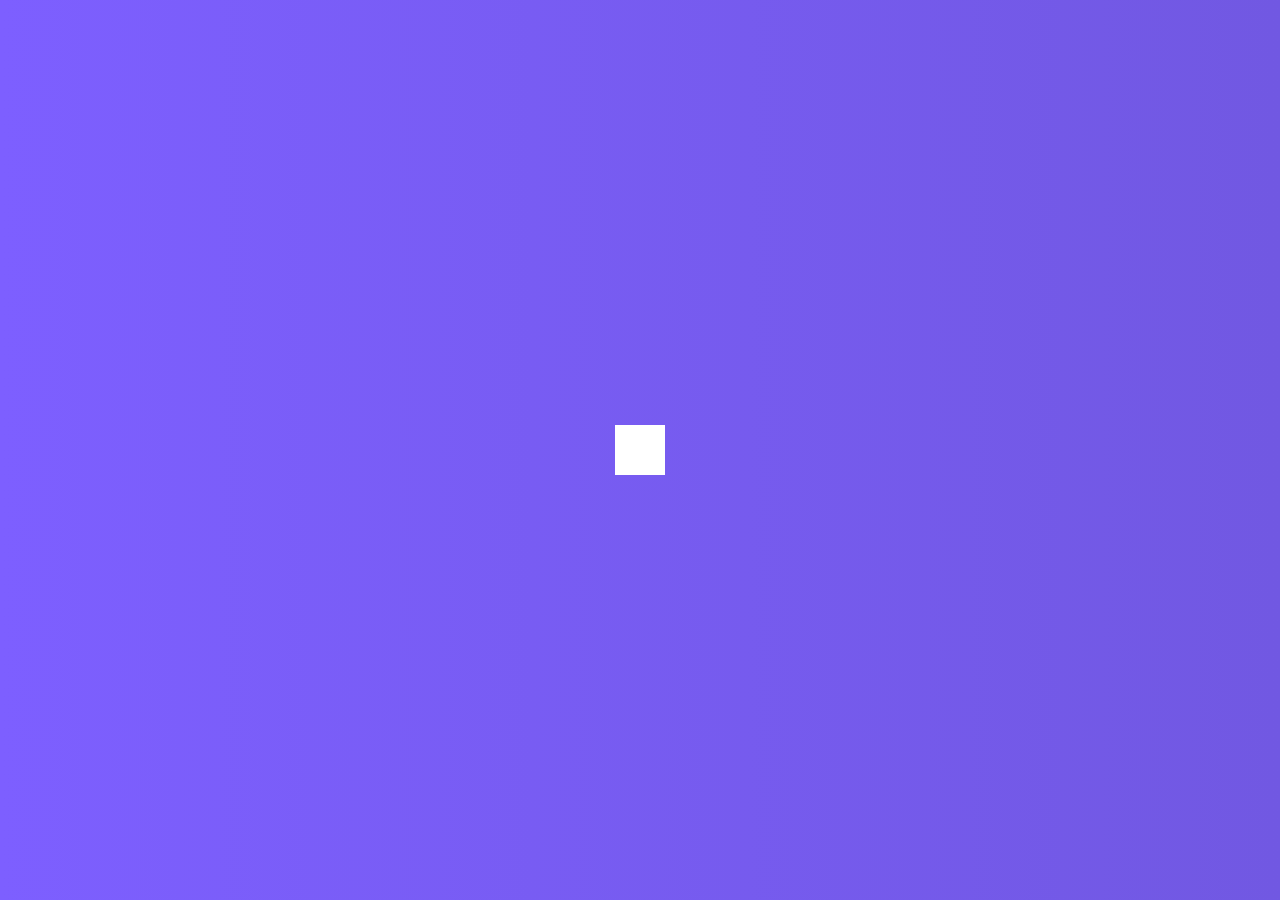
<file: Hidden Search Widget/index.html>
<!DOCTYPE html>
<html lang="en">
  <head>
    <meta charset="UTF-8" />
    <meta http-equiv="X-UA-Compatible" content="IE=edge" />
    <meta name="viewport" content="width=device-width, initial-scale=1.0" />
    <link
      rel="stylesheet"
      href="https://cdnjs.cloudflare.com/ajax/libs/font-awesome/6.2.0/css/all.min.css"
      integrity="sha512-xh6O/CkQoPOWDdYTDqeRdPCVd1SpvCA9XXcUnZS2FmJNp1coAFzvtCN9BmamE+4aHK8yyUHUSCcJHgXloTyT2A=="
      crossorigin="anonymous"
      referrerpolicy="no-referrer"
    />
    <link rel="stylesheet" href="style.css" />
    <title>Hidden Search</title>
  </head>
  <body>
    <div class="search">
      <input type="text" class="input" placeholder="Search..." />
      <button class="btn">
        <i class="fas fa-search"></i>
      </button>
    </div>
    <script src="script.js"></script>
  </body>
</html>
</file>
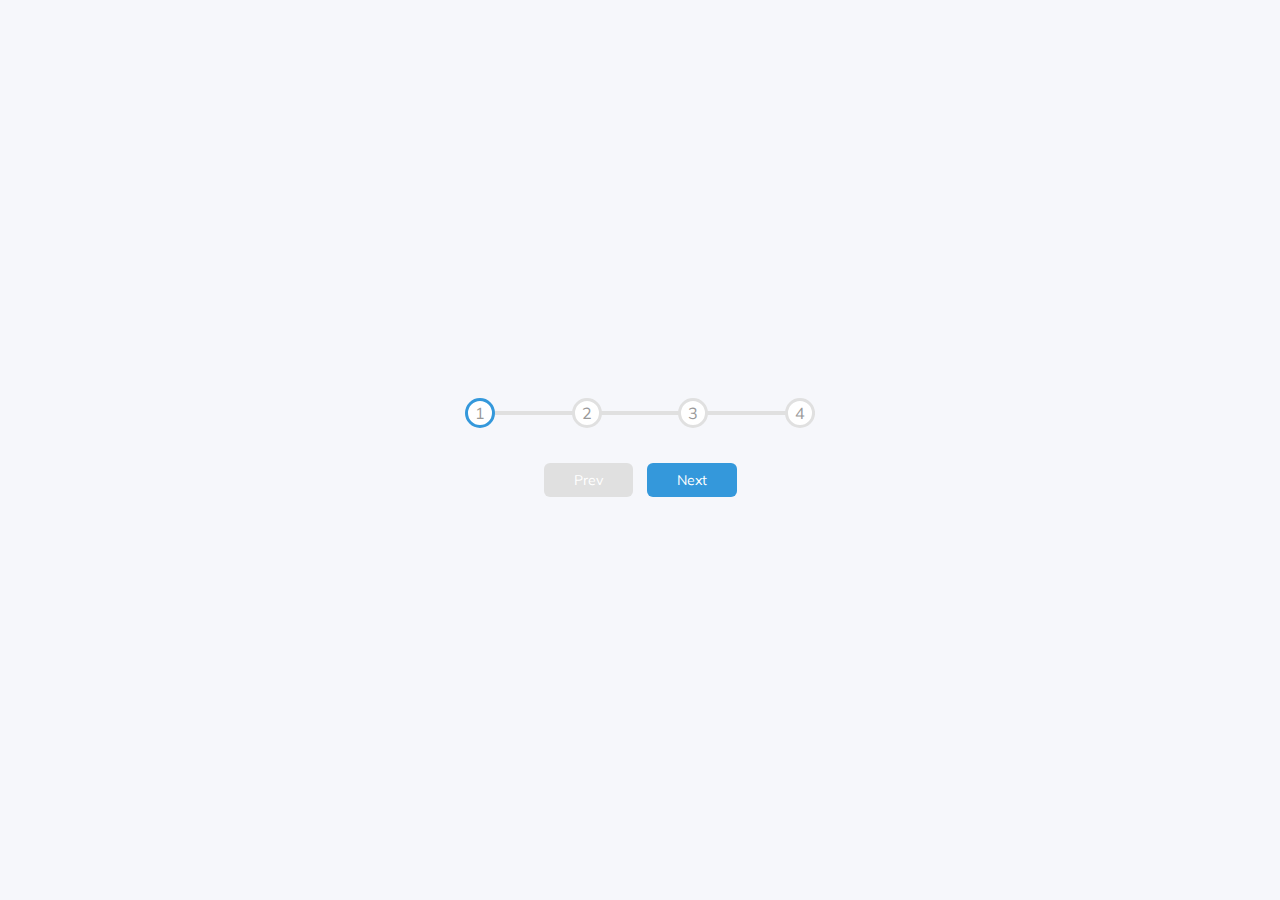
<file: Progress Steps/index.html>
<!DOCTYPE html>
<html lang="en">
<head>
    <meta charset="UTF-8">
    <meta http-equiv="X-UA-Compatible" content="IE=edge">
    <meta name="viewport" content="width=device-width, initial-scale=1.0">
    <link rel="stylesheet" 
          href="https://cdnjs.cloudflare.com/ajax/libs/font-awesome/6.2.0/css/all.min.css" 
          integrity="sha512-xh6O/CkQoPOWDdYTDqeRdPCVd1SpvCA9XXcUnZS2FmJNp1coAFzvtCN9BmamE+4aHK8yyUHUSCcJHgXloTyT2A==" 
          crossorigin="anonymous" 
          referrerpolicy="no-referrer" />
    <link rel="stylesheet" href="style.css">
    <title>Progress Steps</title>
</head>
<body>
    <div class="container">
        <div class="progress-container">
            <div class="progress" id="progress"></div>
            <div class="circle active">1</div>
            <div class="circle">2</div>
            <div class="circle">3</div>
            <div class="circle">4</div>
        </div>

        <button class="btn" id="prev" disabled>Prev</button>
        <button class="btn" id="next">Next</button>
    </div>
    <script src="script.js"></script>
</body>
</html>
</file>
<file: Hidden Search Widget/style.css>
@import url('https://fonts.googleapis.com/css2?family=Muli&display=swap');

* {
    box-sizing: border-box;
}

body {
    background-image: linear-gradient(90deg, #7d5fff, #7158e2);
    font-family: 'Roboto', sans-serif;
    display: flex;
    align-items: center;
    justify-content: center;
    height: 100vh;
    overflow: hidden;
    margin: 0;
}

.search {
    position: relative;
    height: 50px;
}

.search input {
    background-color: #fff;
    border: 0;
    font-size: 18px;
    padding: 15px;
    height: 50px;
    width: 50px;
    transition: width 0.3s ease;
}

.btn {
    background-color: #fff;
    border: 0;
    cursor: pointer;
    font-size: 24px;
    position: absolute;
    top: 0;
    left: 0;
    height: 50px;
    width: 50px;
    transition: transform 0.3s ease;
}

.btn:focus, 
.input:focus {
    outline: none;
}

.search.active .input {
    width: 200px;
}

.search.active .btn {
    transform: translateX(198px);
}
</file>
<file: Progress Steps/style.css>
@import url('https://fonts.googleapis.com/css2?family=Muli&display=swap');

:root {
    --line-border-fill: #3498db;
    --line-border-empty: #e0e0e0;
}

* {
    box-sizing: border-box;
}

body {
    background-color: #f6f7fb;
    font-family: 'Muli', sans-serif;
    display: flex;
    align-items: center;
    justify-content: center;
    height: 100vh;
    overflow: hidden;
    margin: 0;
}

.container {
    text-align: center;
}

.progress-container {
    display: flex;
    justify-content: space-between;
    position: relative;
    margin-bottom: 30px;
    max-width: 100%;
    width: 350px;
}

.progress-container::before {
    content: '';
    background-color: var(--line-border-empty);
    position: absolute;
    top: 50%;
    left: 0;
    transform: translateY(-50%);
    height: 4px;
    width: 100%;
    z-index: -1;
}

.progress {
    background-color: var(--line-border-fill);
    position: absolute;
    top: 50%;
    left: 0;
    transform: translateY(-50%);
    height: 4px;
    width: 0%;
    z-index: -1;
    transition: .4s ease;
}

.circle {
    background-color: #fff;
    color: #999;
    border-radius: 50%;
    height: 30px;
    width: 30px;
    display: flex;
    align-items: center;
    justify-content: center;
    border: 3px solid var(--line-border-empty);
    transition: .4s ease;
}

.circle.active {
    border-color: var(--line-border-fill);
}

.btn {
    background-color: var(--line-border-fill);
    color: #fff;
    border: 0;
    border-radius: 6px;
    cursor: pointer;
    font-family: inherit;
    padding: 8px 30px;
    margin: 5px;
    font-size: 14px;
}

.btn:active {
    transform: scale(0.98);
}

.btn:focus {
    outline: none;
}

.btn:disabled {
    background-color: var(--line-border-empty);
    cursor: not-allowed;
}
</file>
